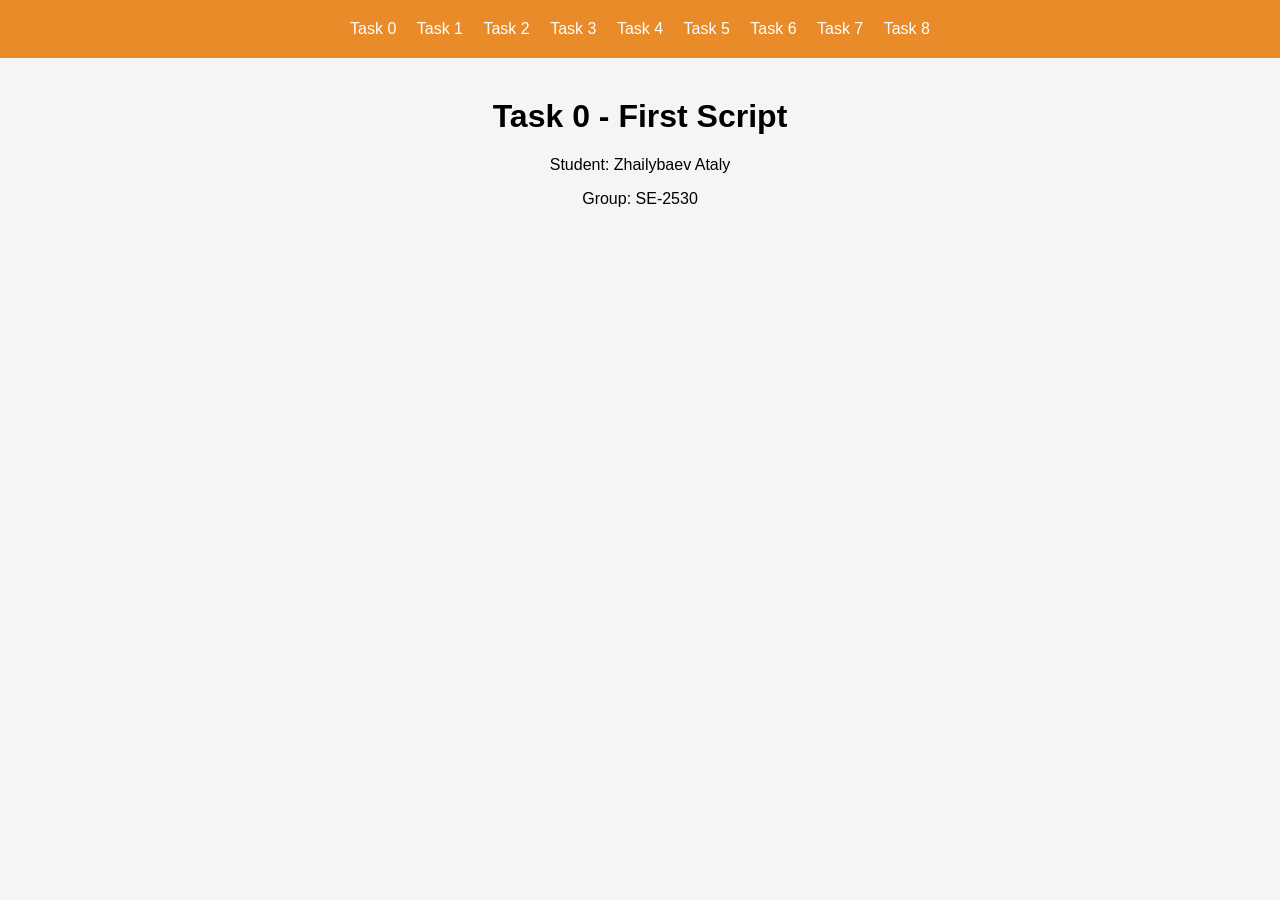
<file: index.html>
<!DOCTYPE html>
<html lang="en">
<head>
    <meta charset="UTF-8">
    <meta name="viewport" content="width=device-width, initial-scale=1.0">
    <title>Task 0</title>
    <link rel="stylesheet" href="style.css">
    <script src="script.js" defer></script>
</head>
<body>
    <nav>
        <a href="index.html">Task 0</a>
        <a href="task1.html">Task 1</a>
        <a href="task2.html">Task 2</a>
        <a href="task3.html">Task 3</a>
        <a href="task4.html">Task 4</a>
        <a href="task5.html">Task 5</a>
        <a href="task6.html">Task 6</a>
        <a href="task7.html">Task 7</a>
        <a href="task8.html">Task 8</a>
    </nav>

    <h1>Task 0 - First Script</h1>
    <p>Student: Zhailybaev Ataly</p>
    <p>Group: SE-2530</p>
</body>
</html>
</file>
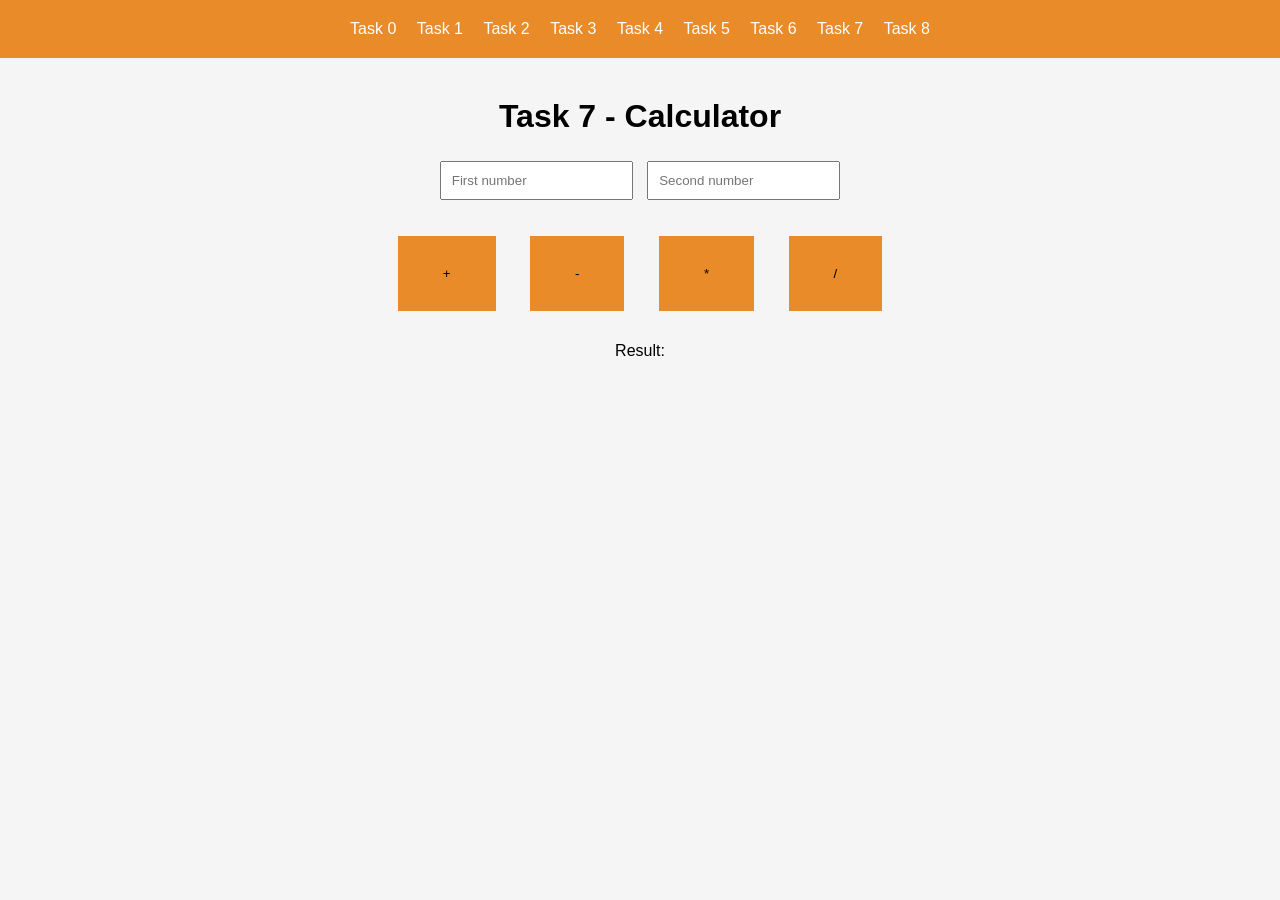
<file: task7.html>
<!DOCTYPE html>
<html lang="en">
<head>
    <meta charset="UTF-8">
    <meta name="viewport" content="width=device-width, initial-scale=1.0">
    <title>Task 7</title>
    <link rel="stylesheet" href="style.css">
    <script src="script.js" defer></script>
</head>
<body>
    <nav>
        <a href="index.html">Task 0</a>
        <a href="task1.html">Task 1</a>
        <a href="task2.html">Task 2</a>
        <a href="task3.html">Task 3</a>
        <a href="task4.html">Task 4</a>
        <a href="task5.html">Task 5</a>
        <a href="task6.html">Task 6</a>
        <a href="task7.html">Task 7</a>
        <a href="task8.html">Task 8</a>
    </nav>

    <h1>Task 7 - Calculator</h1>
    <input type="number" id="num1" placeholder="First number">
    <input type="number" id="num2" placeholder="Second number">

    <p>
        <button onclick="calculate('+')">+</button>
        <button onclick="calculate('-')">-</button>
        <button onclick="calculate('*')">*</button>
        <button onclick="calculate('/')">/</button>
    </p>

    <p id="result">Result:</p>
</body>
</html>
</file>
<file: style.css>
body {
    margin: 0;
    font-family: Arial, sans-serif;
    background-color: #f5f5f5;
    text-align: center;
}

nav {
    background-color: #e88b28;
    padding: 20px;
}

nav a {
    color: white;
    text-decoration: none;
    margin: 8px;
}

nav a:hover {
    text-decoration: underline;
}

h1 {
    margin-top: 40px;
}

button {
    background-color: #e88b28;
    border: none;
    padding: 30px 45px;
    margin: 15px;
    cursor: pointer;
}

button:hover {
    background-color: #f5b76b;
}

input {
    padding: 10px;
    margin: 5px;
}
#block, #mouseBox {
    background-color: lightblue;
    width: 250px;
    padding: 40px;
    margin: 20px auto;
}

li {
    margin: 10px;
    list-style-position: inside;
}

.completed {
    text-decoration: line-through;
}
</file>
